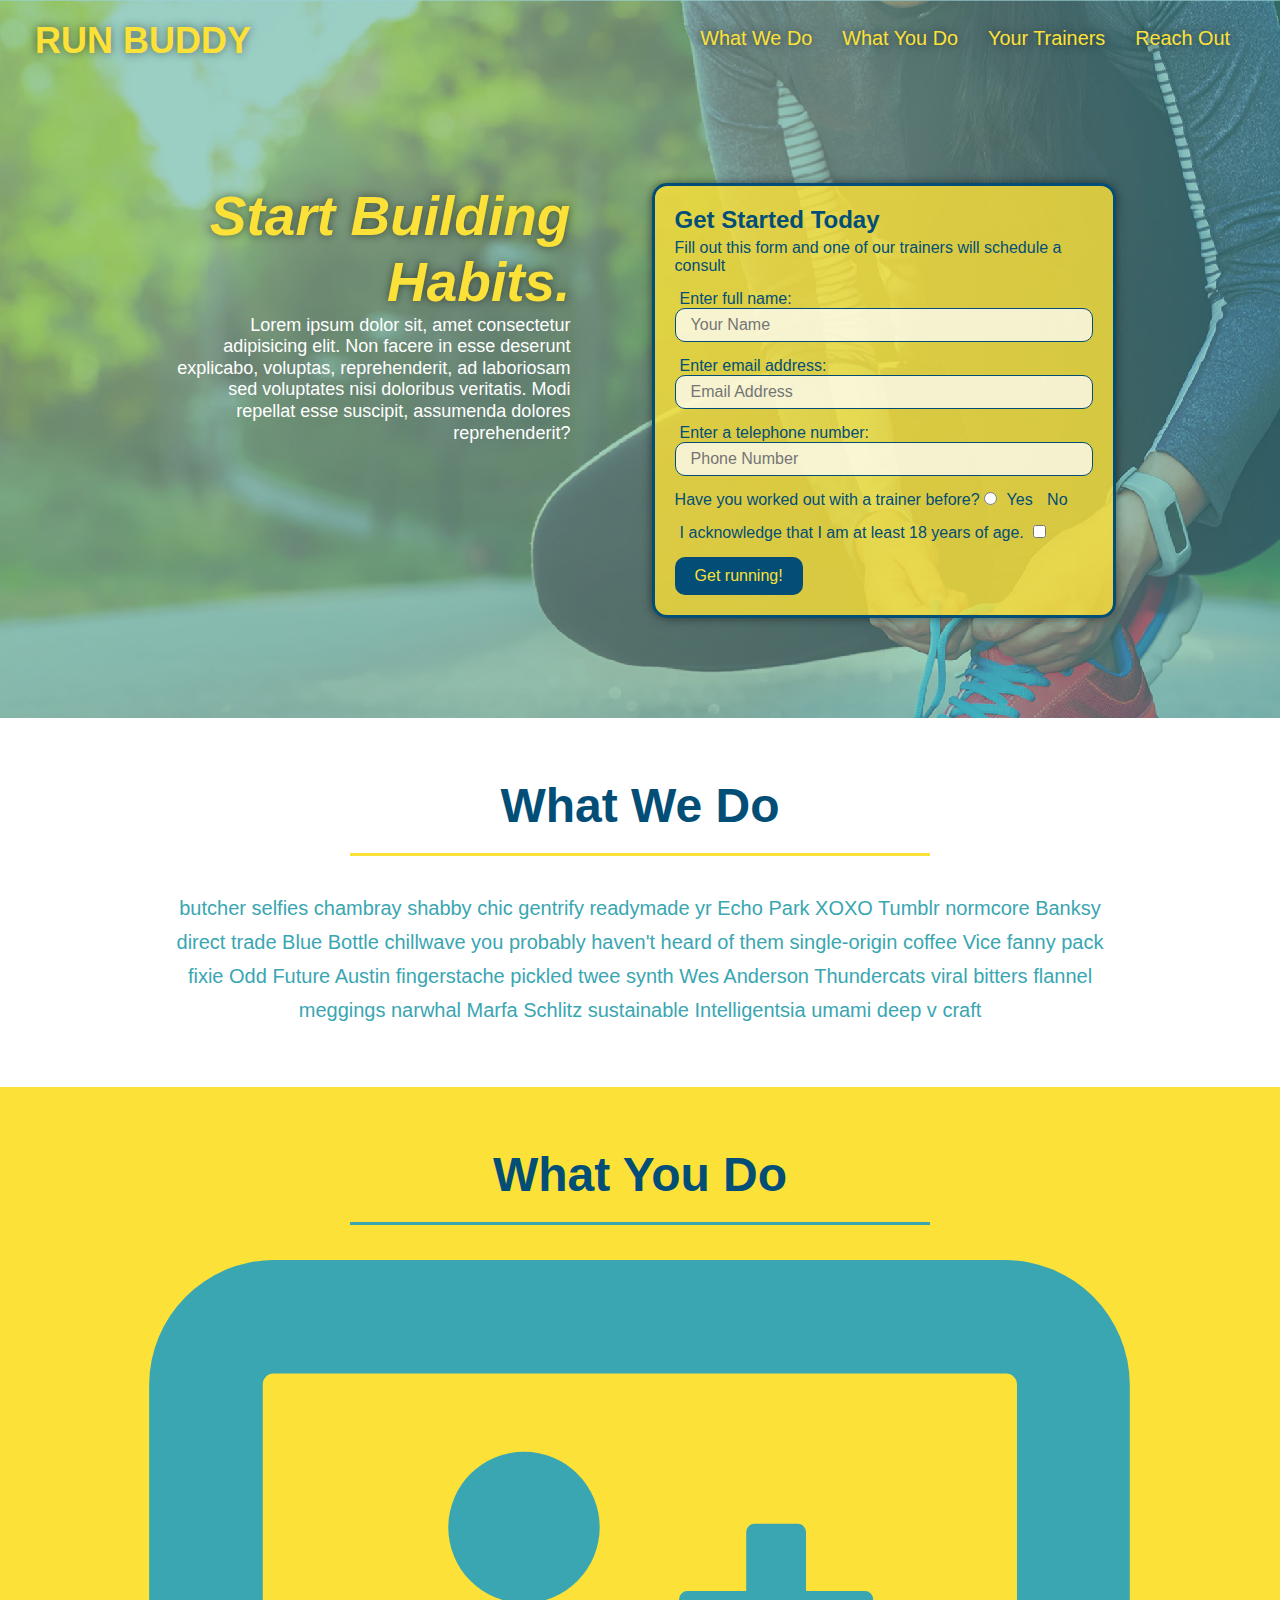
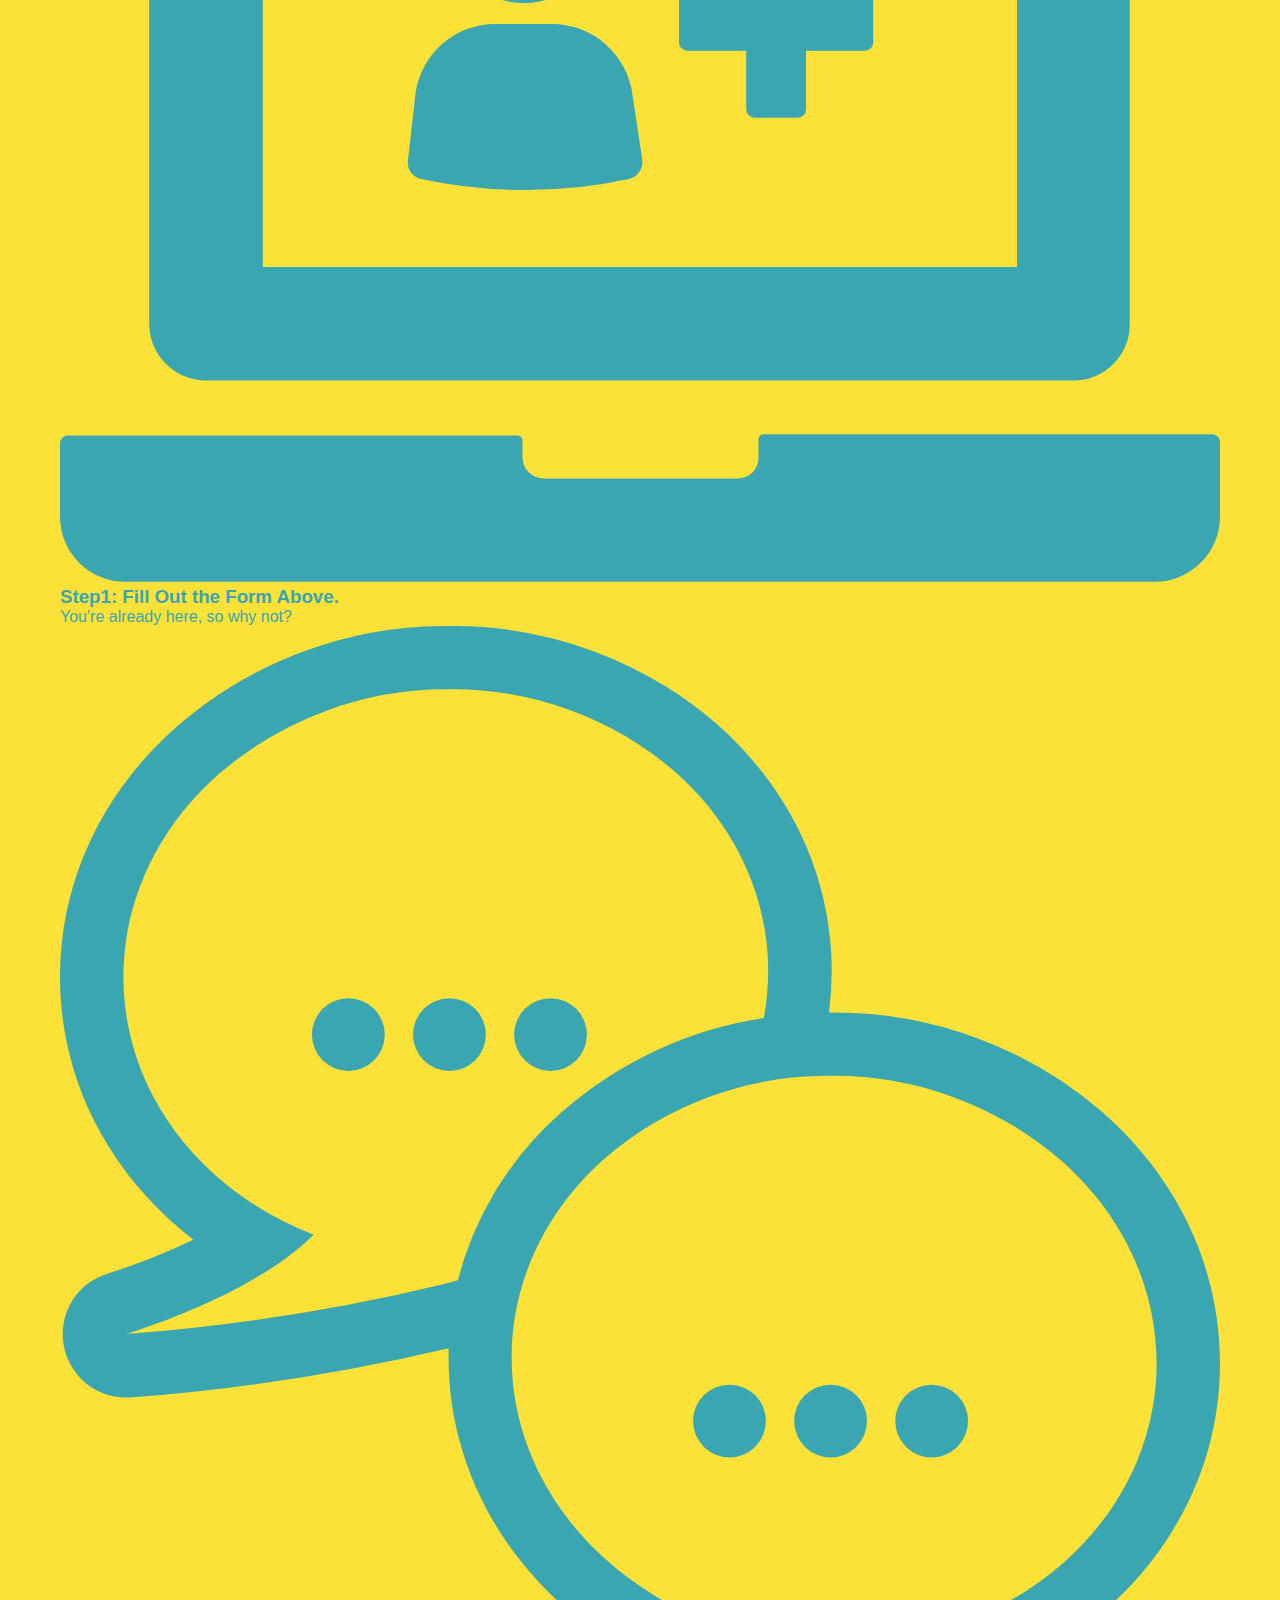
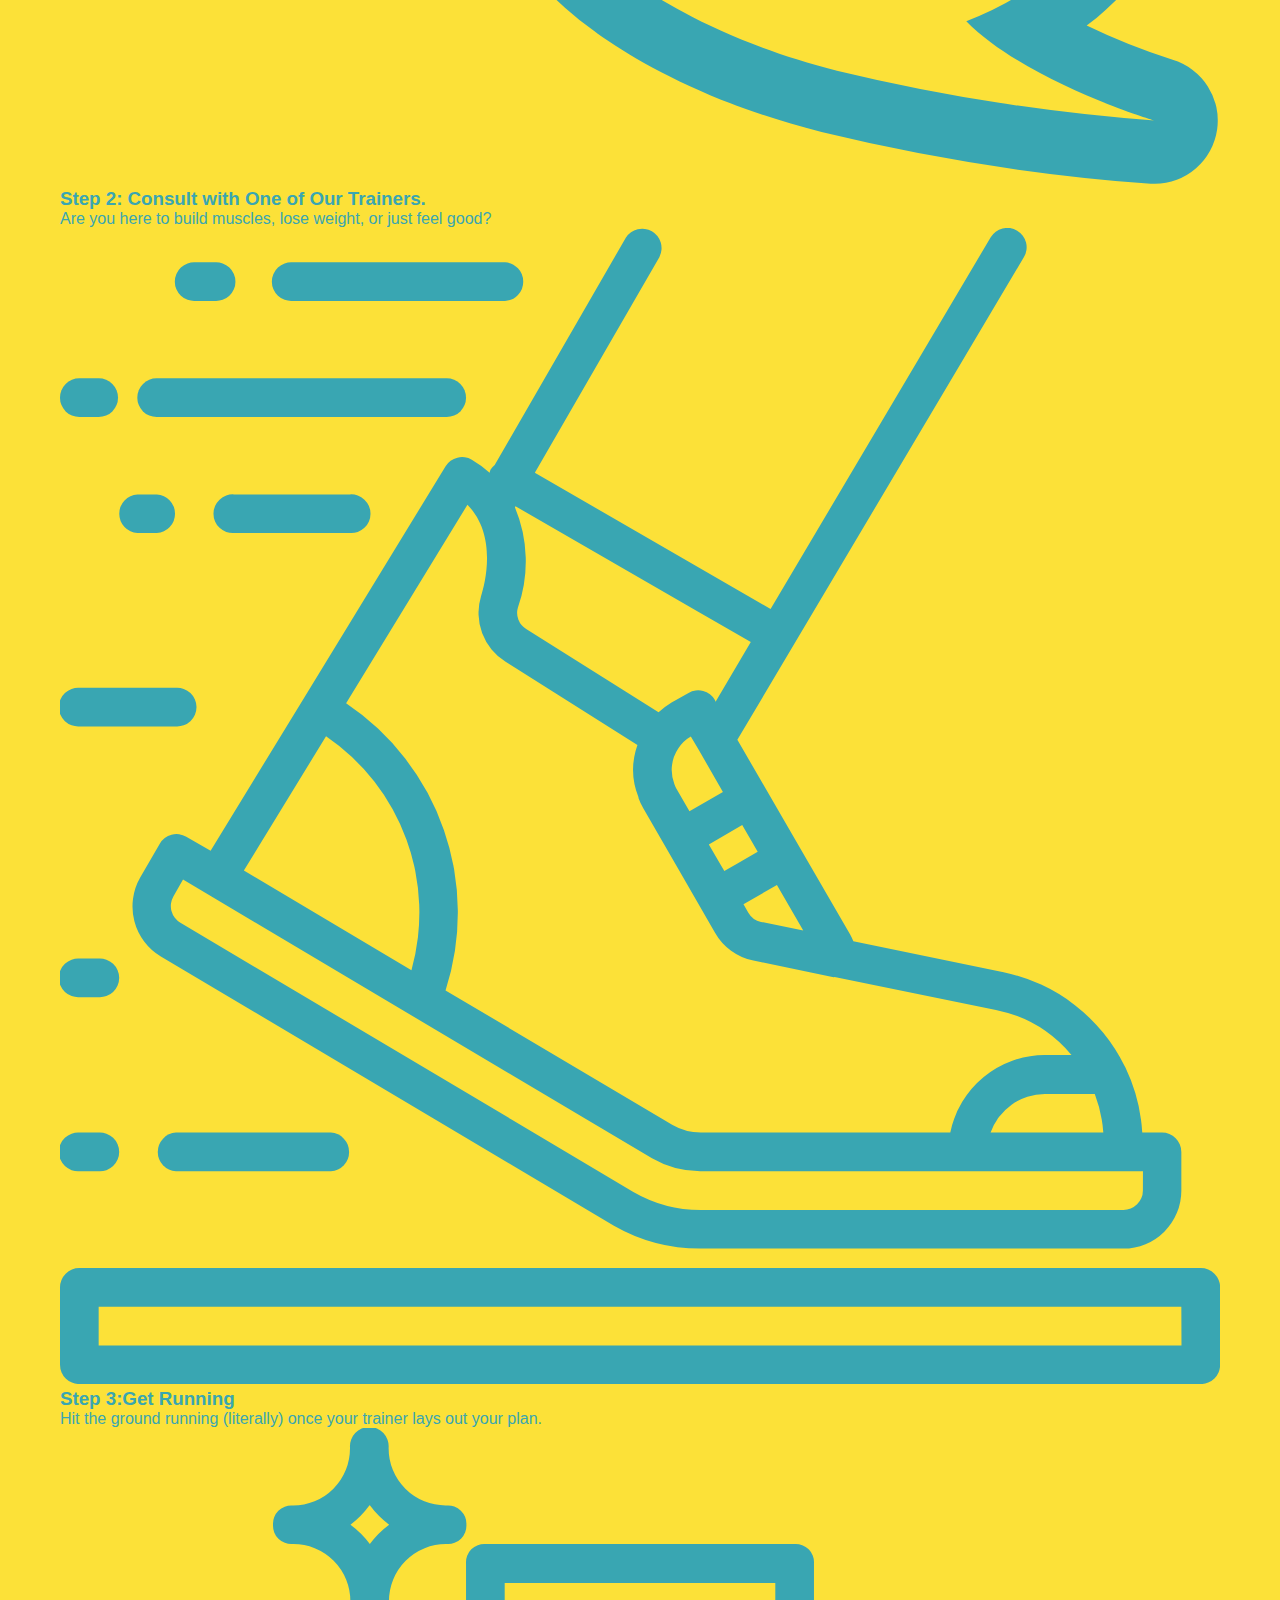
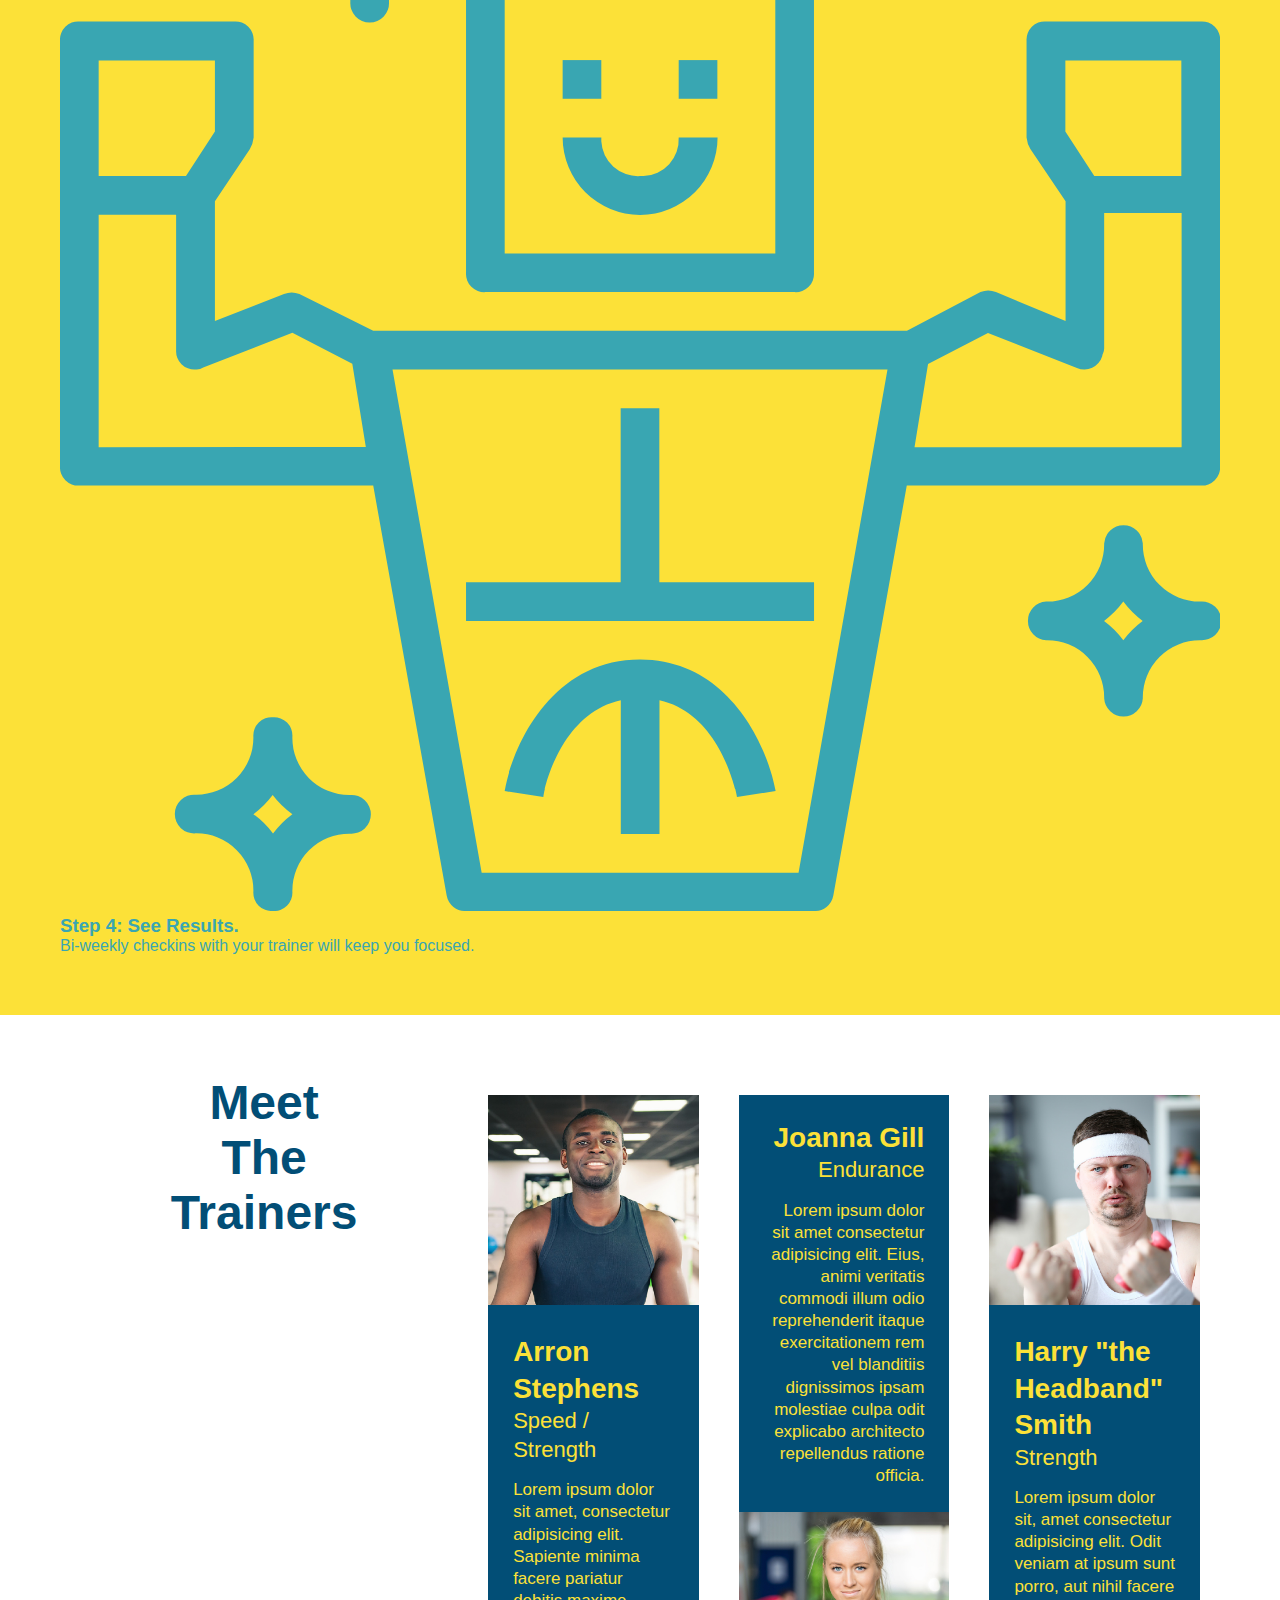
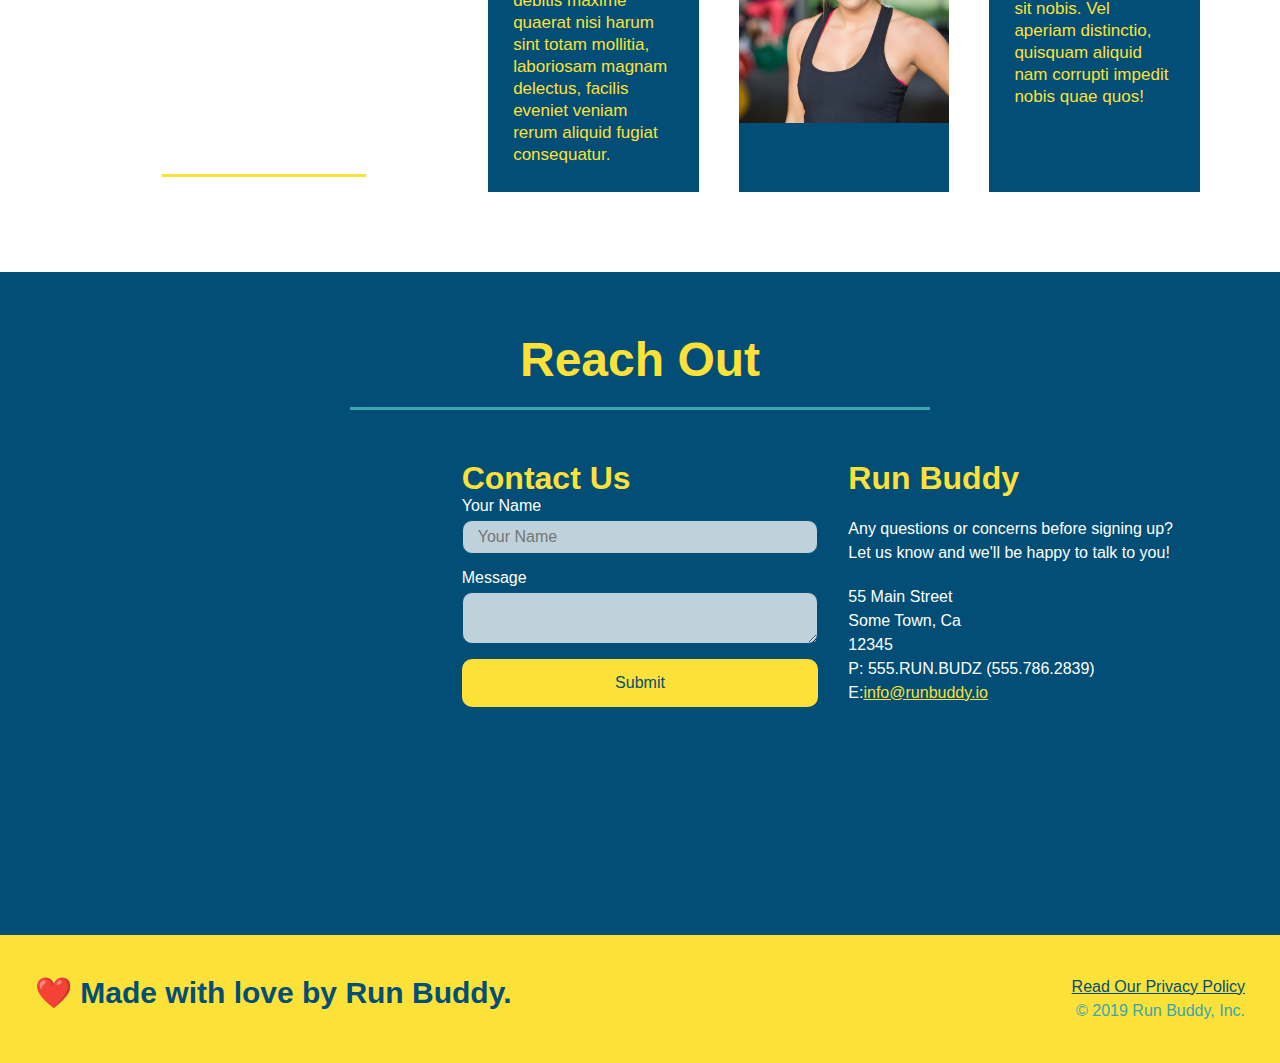
<file: index.html>
<!DOCTYPE html>
<html lang="en">
    <head>
        <meta charset="UTF-8" />
        <title> Run Buddy</title>
        <link rel="stylesheet" href="./assets/css/style.css" />
    </head>
    <body>
        <!-- navigation-->
        <header>
          <h1> 
              <a href='/'>RUN BUDDY</a>
          </h1>
          <nav>
            <!-- Unordered list element -->
            <ul>
                <!-- List item element -->
                <li>
                    <!-- Anchor element -->
                    <a href="#what-we-do">What We Do</a>
                </li>
                <li>
                    <a href="#what-you-do">What You Do</a>
                </li>
                <li>
                    <a href="#your-trainers">Your Trainers</a>
                </li>
                <li>
                    <a href="#reach-out">Reach Out</a>
                </li>
            </ul>
          </nav>
        </header>

        <!-- hero/jumbotron-->
        <section class="hero">
            <div class="hero-cta" >
                <h2> Start Building Habits.</h2>
                <p>
                    Lorem ipsum dolor sit, amet consectetur adipisicing elit. Non facere in esse deserunt explicabo, voluptas, reprehenderit, ad laboriosam sed voluptates nisi doloribus veritatis. Modi repellat esse suscipit, assumenda dolores reprehenderit?
                </p>
            </div>
            <div class="hero-form">
                <h3> Get Started Today</h3>
                <p>Fill out this form and one of our trainers will schedule a consult</p>
                <!-- Add form element -->
                <form>
                    <label for="name">Enter full name:</label>
                    <input type="text" placeholder="Your Name" name="name" id="name" class="form-input"/>
                    <label for="email"> Enter email address:</label>
                    <input type="email" placeholder="Email Address" name="email" id="email" class="form-input"/>
                    <label for="phone"> Enter a telephone number:</label>
                    <input type="tel" placeholder="Phone Number" name="phone" id="phone" class="form-input"/>
                    <p>
                        Have you worked out with a trainer before?
                        <input type ="radio" name="trainer-confirm" id="trainer-yes" />
                        <label for="trainer-yes">Yes</label>
                        <inout type="radio" name="trainer-confirm" id="trainer-no" />
                        <label for="trainer-no">No</label>
                    </p>
                    <p>
                        <label for="checkbox" >
                            I acknowledge that I am at least 18 years of age.
                        </label>
                        <input type="checkbox" name="age-confirm" id="checkbox" />
                    </p>
                    <button type="submit">
                        Get running!
                    </button>
                </form>
            </div>
        </section>
<!-- End Hero-->

        <!-- "what we do" section-->
        <section id="what-we-do" class="intro">
            <div class="flex-row">
                <h2 class="section-title primary-border">What We Do</h2>
            </div>
            <div class="flex-row">
                <p>
                    butcher selfies chambray shabby chic gentrify readymade yr Echo Park XOXO Tumblr normcore Banksy direct trade Blue Bottle chillwave you probably haven't heard of them single-origin coffee Vice fanny pack fixie Odd Future Austin fingerstache pickled twee synth Wes Anderson Thundercats viral bitters flannel meggings narwhal Marfa Schlitz sustainable Intelligentsia umami deep v craft
                </p>
            </div>
        </section>

        <!-- "what you do" section-->
        <section id="what-you-do" class="steps">
            <div class="flex-row">
                <h2 class="section-title secondary-border">What You Do</h2>
            </div>
            <div>
                <!-- insert this img element -->
                <img src="./assets/images/step-1.svg" alt="" />
                <h3>Step1: <span>Fill Out the Form Above.</span></h3>
                <p> You're already here, so why not?</p>
            </div>
            <div>
                <img src="./assets/images/step-2.svg" alt="" />
                <h3>Step 2: <span>Consult with One of Our Trainers.</span></h3>
                <p>Are you here to build muscles, lose weight, or just feel good?</p>
            </div>
            <div>
                <img src="./assets/images/step-3.svg" alt="" />
                <h3>Step 3:<span>Get Running</span></h3>
                <p>Hit the ground running (literally) once your trainer lays out your plan.</p>
            </div>
            <div>
                <img src="./assets/images/step-4.svg" alt="" />
                <h3>Step 4: <span>See Results.</span></h3>
                <p>Bi-weekly checkins with your trainer will keep you focused.</p>
            </div>
        </section>

        <!-- "meet the trainers" section-->
        <section id="your-trainers" class="trainers">
            <div class="flex-row">
            <h2 class="section-title primary-border">
                Meet The Trainers
            </h2>
            </div>
            <article class="trainer">
                <img src="./assets/images/trainer-1.jpg" alt="Arron Stephens in his workout clothes, ready to pump iron" />
                <div class="trainer-bio text-left">
                    <h3>Arron Stephens</h3>
                    <h4> Speed / Strength</h4>
                    <p>
                        Lorem ipsum dolor sit amet, consectetur adipisicing elit. Sapiente minima facere pariatur debitis maxime quaerat nisi harum sint totam mollitia, laboriosam magnam delectus, facilis eveniet veniam rerum aliquid fugiat consequatur.
                    </p>
                </div>
            </article>
            <!-- second trainer bio-->
            <article class="trainer">
                <div class="trainer-bio text-right">
                    <h3>Joanna Gill</h3>
                    <h4>Endurance</h4>
                    <p> Lorem ipsum dolor sit amet consectetur adipisicing elit. Eius, animi veritatis commodi illum odio reprehenderit itaque exercitationem rem vel blanditiis dignissimos ipsam molestiae culpa odit explicabo architecto repellendus ratione officia.</p>
                </div>
                <img src="assets/images/trainer-2.jpg" alt="Joanna Gill cooling off after a workout" />
            </article>
            <!-- third trainer bio-->
            <article class="trainer">
                <img src="./assets/images/trainer-3.jpg" alt="Harry Smith wearing a headband and lifting comically small pink weights" />
                <div class="trainer-bio text-left">
                    <h3>Harry "the Headband" Smith</h3>
                    <h4>Strength</h4>
                    <p>Lorem ipsum dolor sit, amet consectetur adipisicing elit. Odit veniam at ipsum sunt porro, aut nihil facere sit nobis. Vel aperiam distinctio, quisquam aliquid nam corrupti impedit nobis quae quos!</p>
                </div>
            </article>
        </section>

        <!-- "reach out" section-->
        <section id="reach-out" class="contact"> 
            <div class="flex-row">
                <h2 class="section-title secondary-border">Reach Out</h2>
            </div>
            <div class="contact-info">
                 <iframe src="https://www.google.com/maps/embed?pb=!1m18!1m12!1m3!1d28116.43420273168!2d-82.32865481415229!3d28.25120538808411!2m3!1f0!2f0!3f0!3m2!1i1024!2i768!4f13.1!3m3!1m2!1s0x88c2b1f23f864e47%3A0xb991f7c88836e888!2s30527%20Midtown%20Ct%2C%20Wesley%20Chapel%2C%20FL%2033545!5e0!3m2!1sen!2sus!4v1629557771758!5m2!1sen!2sus" 
                    style="border:0;" allowfullscreen="" loading="lazy">
                 </iframe>
                 <div class="contact-form">
                     <h3>Contact Us</h3>
                     <form>
                         <label for="contact-name"> Your Name</label>
                         <input type="text" id="contact-name" placeholder="Your Name" />
                         <label for="contact-message">Message</label>
                         <textarea id="contact-message" placeholder="Message"> </textarea>
                         <button type="submit">Submit</button>
                     </form>
                 </div>
                <div>
                    <h3>Run Buddy</h3>
                    <p>
                      Any questions or concerns before signing up?
                      <br />
                     Let us know and we'll be happy to talk to you!
                     </p>
                         <address>
                         55 Main Street <br/>
                         Some Town, Ca <br/>
                         12345<br />
                         P: 555.RUN.BUDZ (555.786.2839)<br/>
                         E:<a href="mailto:info@runbuddy.io">info@runbuddy.io</a>
                         </address>
                </div>
            </div>
        </section>

        <!-- footer -->
        <footer>
            <h2>❤️ Made with love by Run Buddy.</h2>
            <div>
                <a href="./privacy-policy.html"> Read Our Privacy Policy</a><br />
                &copy; 2019 Run Buddy, Inc.
            </div>
        </footer>
       
    </body>
</html>
</file>
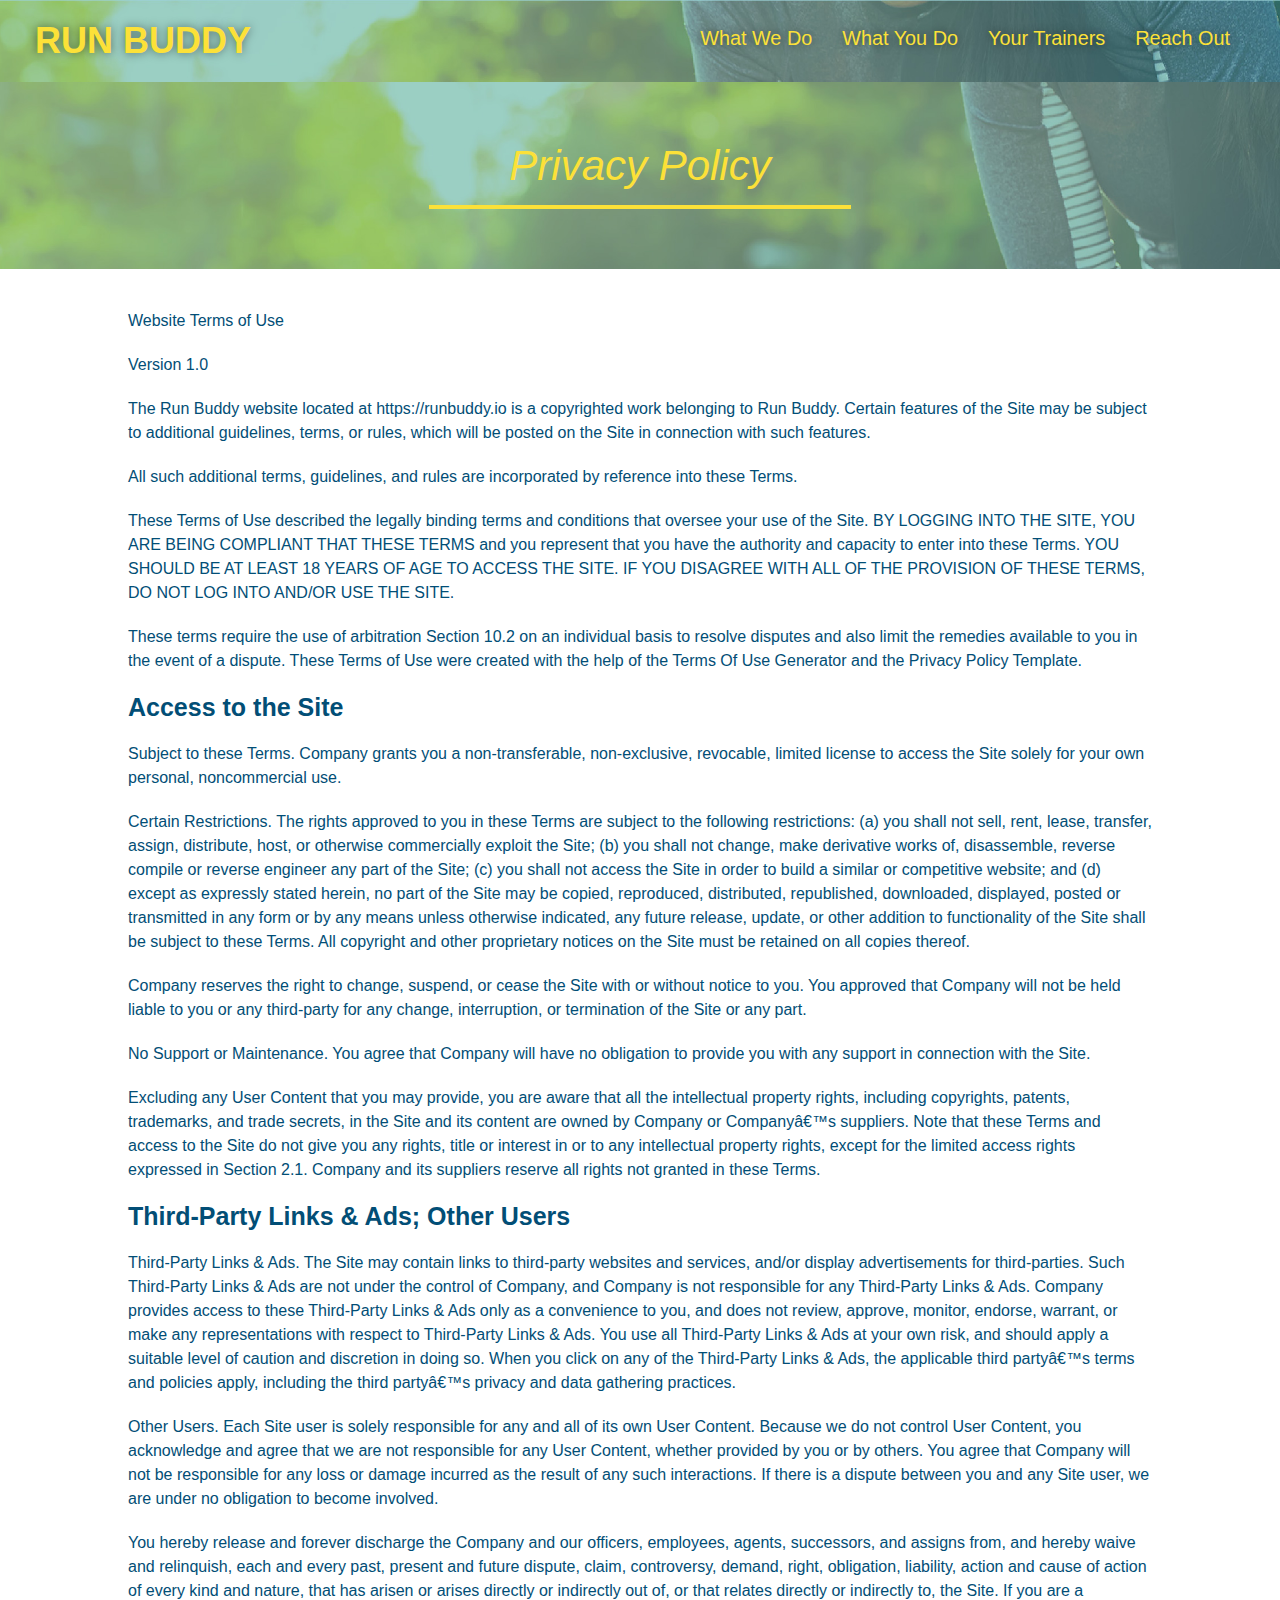
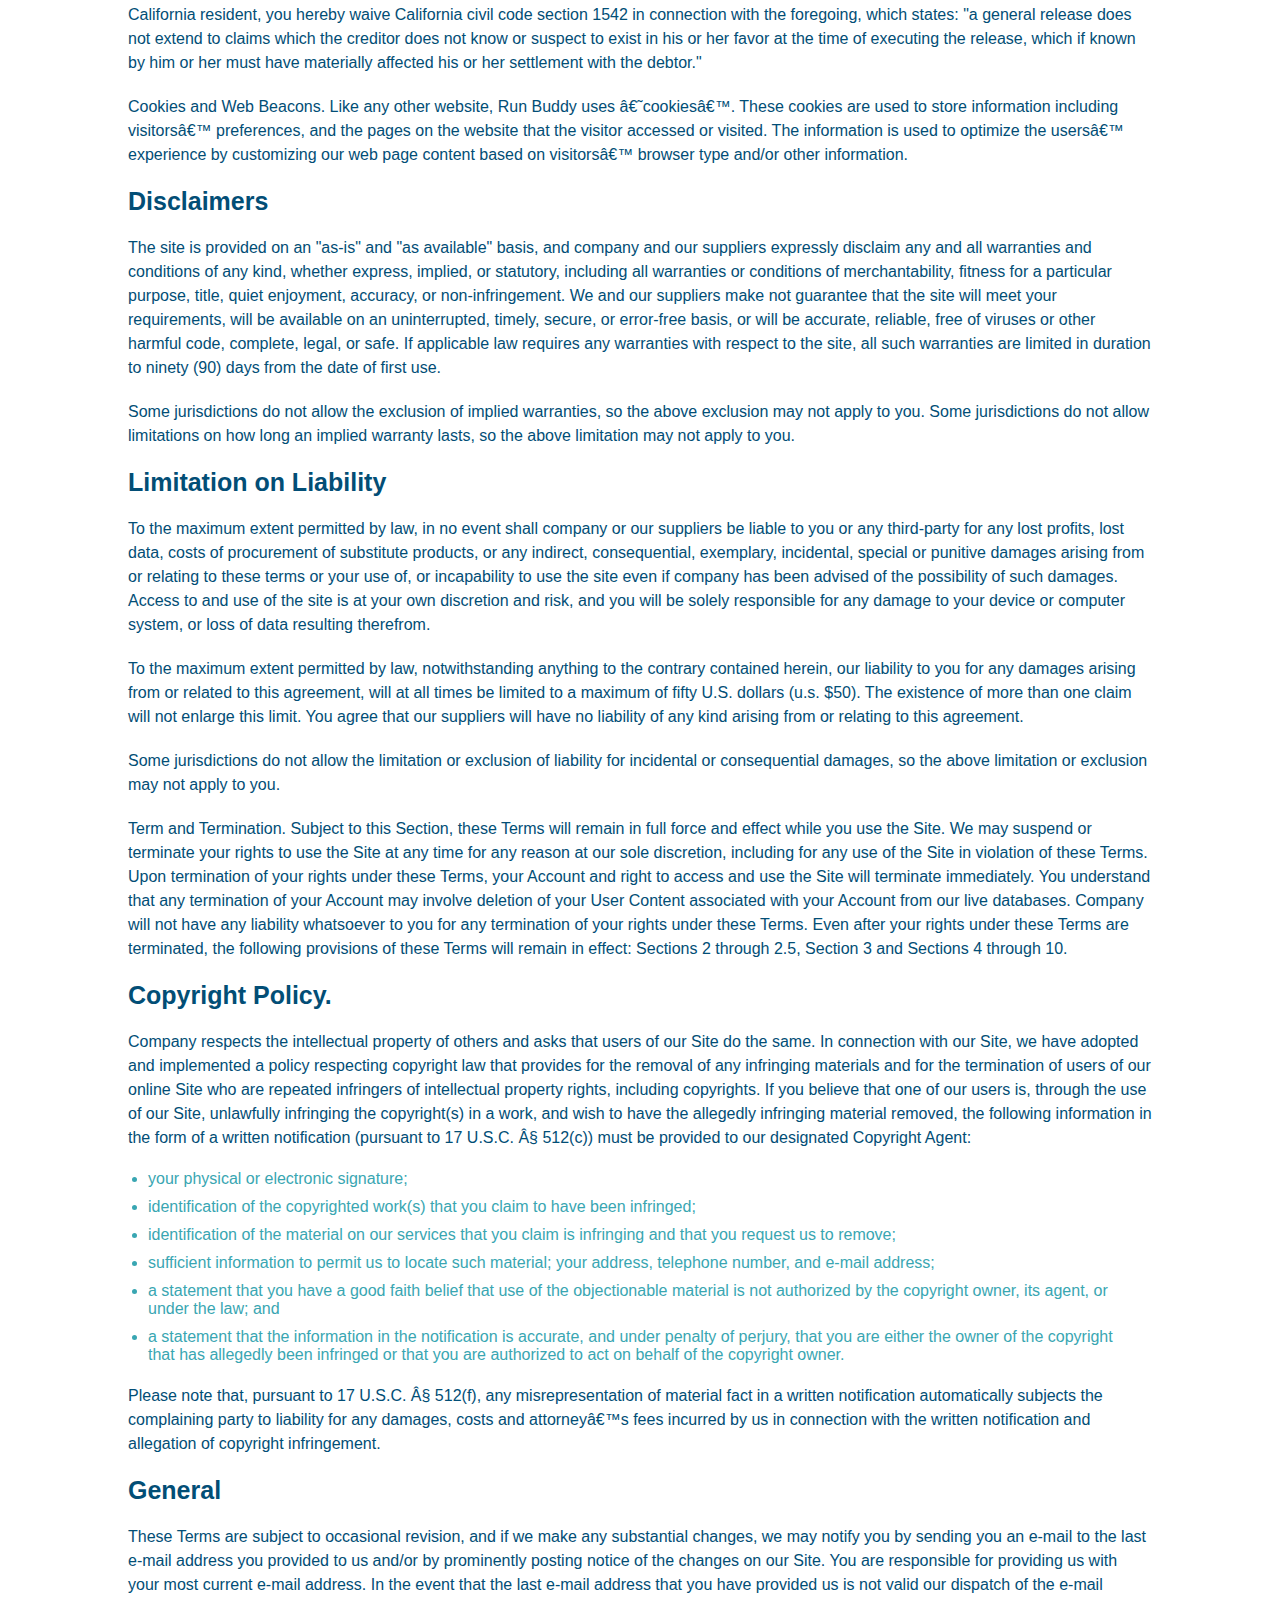
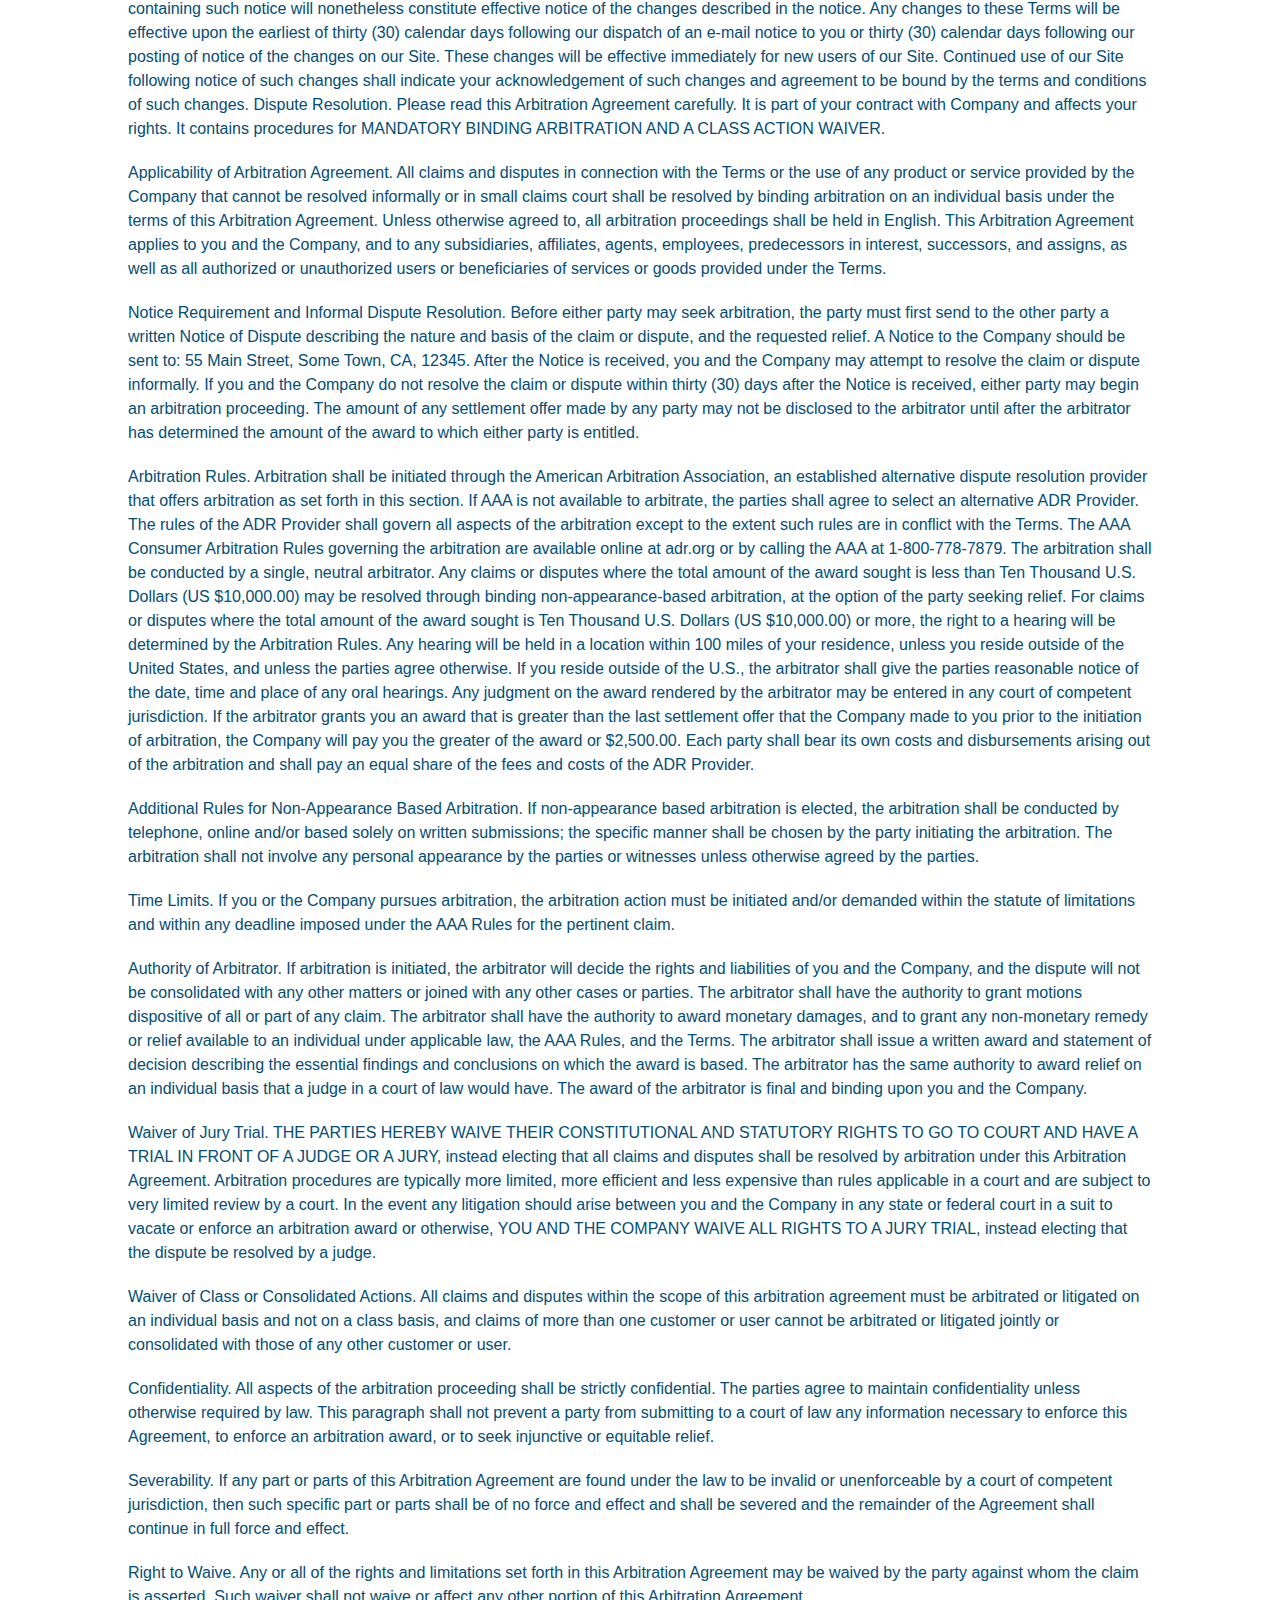
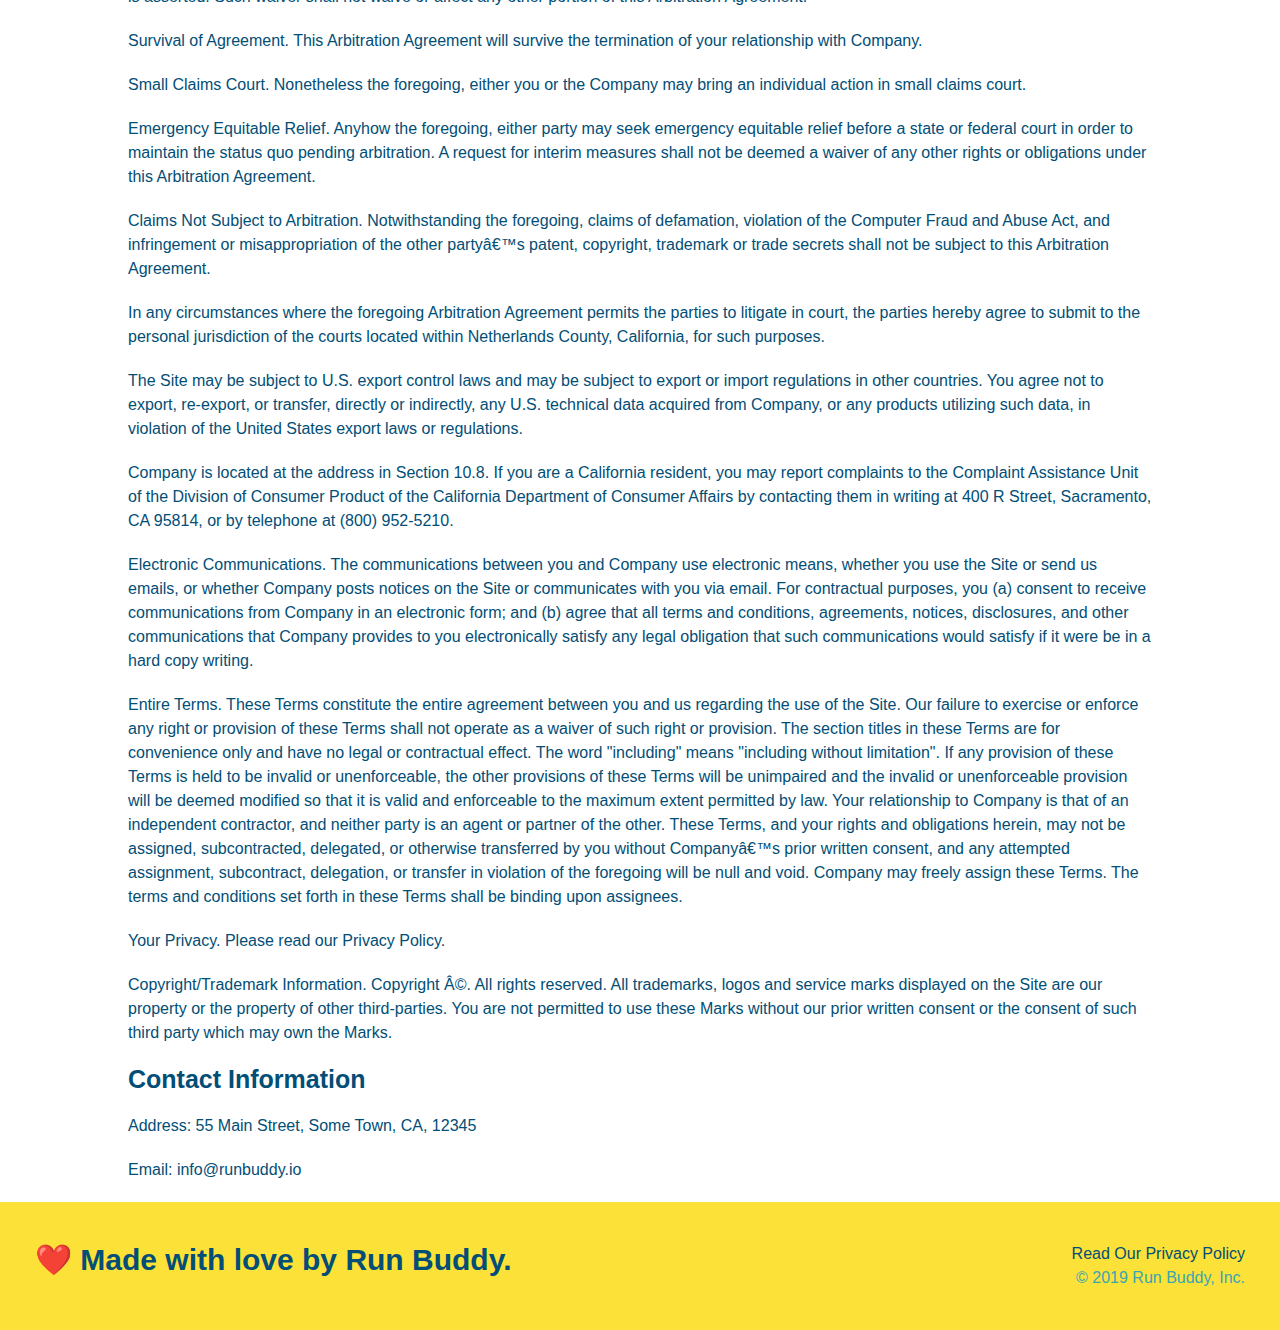
<file: privacy-policy.html>
<!DOCTYPE html>
<html lang="en">
<!-- Declares the document type and sets the language of the page to English -->

<head>
  <meta name="viewport" content="width=device-width, initial-scale=1.0" />
  <!-- Sets the viewport to ensure the page is responsive on mobile devices -->
  <meta charset="UTF-8" />
  <!-- Sets the character encoding to UTF-8 for proper text display -->
  <title>Privacy Policy - Run Buddy</title>
  <!-- Sets the title of the webpage that appears in the browser tab -->
  <link rel="stylesheet" href="./assets/css/style.css" />
  <link rel="stylesheet" href="./assets/css/secondary-styles.css" />
  <!-- Links to external CSS files for styling the webpage -->
</head>

<body>
  <!-- The main content of the webpage starts here -->
  <header>
    <!-- Defines the header section containing the site title and navigation -->
    <h1>
      <a href='/'>RUN BUDDY</a>
      <!-- The site title linking back to the homepage -->
    </h1>
    <nav>
      <!-- Navigation menu -->
      <ul>
        <!-- Unordered list of navigation links -->
        <li>
          <!-- Links to different sections on the homepage -->
          <a href="./index.html#what-we-do">What We Do</a>
        </li>
        <li>
          <a href="./index.html#what-you-do">What You Do</a>
        </li>
        <li>
          <a href="./index.html#your-trainers">Your Trainers</a>
        </li>
        <li>
          <a href="./index.html#reach-out">Reach Out</a>
        </li>
      </ul>
    </nav>
  </header>
  <section class="hero">
    <!-- Defines a hero section, typically used for a banner or title area -->
    <h2 class="page-title">
      Privacy Policy
    </h2>
    <!-- Displays the page title -->
  </section>
  <article class="secondary-content">
    <!-- Defines the main article section for the privacy policy content -->
    <p>
      Website Terms of Use
    </p>
    <p>
      Version 1.0
    </p>
    <p>
      The Run Buddy website located at https://runbuddy.io is a copyrighted work belonging to Run Buddy. Certain
      features of the Site may be subject to additional guidelines, terms, or rules, which will be posted on the Site
      in connection with such features.
    </p>
    <p>
      All such additional terms, guidelines, and rules are incorporated by reference into these Terms.
    </p>
    <p>
      These Terms of Use described the legally binding terms and conditions that oversee your use of the Site. BY
      LOGGING INTO THE SITE, YOU ARE BEING COMPLIANT THAT THESE TERMS and you represent that you have the authority
      and capacity to enter into these Terms. YOU SHOULD BE AT LEAST 18 YEARS OF AGE TO ACCESS THE SITE. IF YOU
      DISAGREE WITH ALL OF THE PROVISION OF THESE TERMS, DO NOT LOG INTO AND/OR USE THE SITE.
    </p>
    <p>
      These terms require the use of arbitration Section 10.2 on an individual basis to resolve disputes and also
      limit the remedies available to you in the event of a dispute. These Terms of Use were created with the help of
      the Terms Of Use Generator and the Privacy Policy Template.
    </p>
    <!-- Contains detailed legal and privacy information about the website -->
    <h3>
      Access to the Site
    </h3>
    <!-- Subsection header for access rights -->
    <p>
      Subject to these Terms. Company grants you a non-transferable, non-exclusive, revocable, limited license to
      access the Site solely for your own personal, noncommercial use.
    </p>
    <p>
      Certain Restrictions. The rights approved to you in these Terms are subject to the following restrictions: (a)
      you shall not sell, rent, lease, transfer, assign, distribute, host, or otherwise commercially exploit the Site;
      (b) you shall not change, make derivative works of, disassemble, reverse compile or reverse engineer any part of
      the Site; (c) you shall not access the Site in order to build a similar or competitive website; and (d) except
      as expressly stated herein, no part of the Site may be copied, reproduced, distributed, republished, downloaded,
      displayed, posted or transmitted in any form or by any means unless otherwise indicated, any future release,
      update, or other addition to functionality of the Site shall be subject to these Terms. All copyright and other
      proprietary notices on the Site must be retained on all copies thereof.
    </p>
    <p>
      Company reserves the right to change, suspend, or cease the Site with or without notice to you. You approved
      that Company will not be held liable to you or any third-party for any change, interruption, or termination of
      the Site or any part.
    </p>
    <p>
      No Support or Maintenance. You agree that Company will have no obligation to provide you with any support in
      connection with the Site.
    </p>
    <p>
      Excluding any User Content that you may provide, you are aware that all the intellectual property rights,
      including copyrights, patents, trademarks, and trade secrets, in the Site and its content are owned by Company
      or Companyâ€™s suppliers. Note that these Terms and access to the Site do not give you any rights, title or
      interest in or to any intellectual property rights, except for the limited access rights expressed in Section
      2.1. Company and its suppliers reserve all rights not granted in these Terms.
    </p>
    <!-- Details about the user's access rights and restrictions -->
    <h3>
      Third-Party Links & Ads; Other Users
    </h3>
    <!-- Subsection header for third-party content -->
    <p>
      Third-Party Links & Ads. The Site may contain links to third-party websites and services, and/or display
      advertisements for third-parties. Such Third-Party Links & Ads are not under the control of Company, and Company
      is not responsible for any Third-Party Links & Ads. Company provides access to these Third-Party Links & Ads
      only as a convenience to you, and does not review, approve, monitor, endorse, warrant, or make any
      representations with respect to Third-Party Links & Ads. You use all Third-Party Links & Ads at your own risk,
      and should apply a suitable level of caution and discretion in doing so. When you click on any of the
      Third-Party Links & Ads, the applicable third partyâ€™s terms and policies apply, including the third partyâ€™s
      privacy and data gathering practices.
    </p>
    <p>
      Other Users. Each Site user is solely responsible for any and all of its own User Content. Because we do not
      control User Content, you acknowledge and agree that we are not responsible for any User Content, whether
      provided by you or by others. You agree that Company will not be responsible for any loss or damage incurred as
      the result of any such interactions. If there is a dispute between you and any Site user, we are under no
      obligation to become involved.
    </p>
    <p>
      You hereby release and forever discharge the Company and our officers, employees, agents, successors, and
      assigns from, and hereby waive and relinquish, each and every past, present and future dispute, claim,
      controversy, demand, right, obligation, liability, action and cause of action of every kind and nature, that has
      arisen or arises directly or indirectly out of, or that relates directly or indirectly to, the Site. If you are
      a California resident, you hereby waive California civil code section 1542 in connection with the foregoing,
      which states: "a general release does not extend to claims which the creditor does not know or suspect to exist
      in his or her favor at the time of executing the release, which if known by him or her must have materially
      affected his or her settlement with the debtor."
    </p>
    <p>
      Cookies and Web Beacons. Like any other website, Run Buddy uses â€˜cookiesâ€™. These cookies are used to store
      information including visitorsâ€™ preferences, and the pages on the website that the visitor accessed or visited.
      The information is used to optimize the usersâ€™ experience by customizing our web page content based on
      visitorsâ€™
      browser type and/or other information.
    </p>
    <!-- Discusses third-party links and user responsibilities -->
    <h3>
      Disclaimers
    </h3>
    <!-- Subsection header for disclaimers -->
    <p>
      The site is provided on an "as-is" and "as available" basis, and company and our suppliers expressly disclaim
      any and all warranties and conditions of any kind, whether express, implied, or statutory, including all
      warranties or conditions of merchantability, fitness for a particular purpose, title, quiet enjoyment, accuracy,
      or non-infringement. We and our suppliers make not guarantee that the site will meet your requirements, will be
      available on an uninterrupted, timely, secure, or error-free basis, or will be accurate, reliable, free of
      viruses or other harmful code, complete, legal, or safe. If applicable law requires any warranties with respect
      to the site, all such warranties are limited in duration to ninety (90) days from the date of first use.
    </p>
    <p>
      Some jurisdictions do not allow the exclusion of implied warranties, so the above exclusion may not apply to
      you. Some jurisdictions do not allow limitations on how long an implied warranty lasts, so the above limitation
      may not apply to you.
    </p>
    <!-- Disclaimer about the website's content and availability -->
    <h3>
      Limitation on Liability
    </h3>
    <!-- Subsection header for liability limitations -->
    <p>
      To the maximum extent permitted by law, in no event shall company or our suppliers be liable to you or any
      third-party for any lost profits, lost data, costs of procurement of substitute products, or any indirect,
      consequential, exemplary, incidental, special or punitive damages arising from or relating to these terms or
      your use of, or incapability to use the site even if company has been advised of the possibility of such
      damages. Access to and use of the site is at your own discretion and risk, and you will be solely responsible
      for any damage to your device or computer system, or loss of data resulting therefrom.
    </p>
    <p>
      To the maximum extent permitted by law, notwithstanding anything to the contrary contained herein, our liability
      to you for any damages arising from or related to this agreement, will at all times be limited to a maximum of
      fifty U.S. dollars (u.s. $50). The existence of more than one claim will not enlarge this limit. You agree that
      our suppliers will have no liability of any kind arising from or relating to this agreement.
    </p>
    <p>
      Some jurisdictions do not allow the limitation or exclusion of liability for incidental or consequential
      damages, so the above limitation or exclusion may not apply to you.
    </p>
    <p>
      Term and Termination. Subject to this Section, these Terms will remain in full force and effect while you use
      the Site. We may suspend or terminate your rights to use the Site at any time for any reason at our sole
      discretion, including for any use of the Site in violation of these Terms. Upon termination of your rights under
      these Terms, your Account and right to access and use the Site will terminate immediately. You understand that
      any termination of your Account may involve deletion of your User Content associated with your Account from our
      live databases. Company will not have any liability whatsoever to you for any termination of your rights under
      these Terms. Even after your rights under these Terms are terminated, the following provisions of these Terms
      will remain in effect: Sections 2 through 2.5, Section 3 and Sections 4 through 10.
    </p>
    <!-- Details the limitations on the company's liability -->
    <h3>
      Copyright Policy.
    </h3>
    <!-- Subsection header for copyright information -->
    <p>
      Company respects the intellectual property of others and asks that users of our Site do the same. In connection
      with our Site, we have adopted and implemented a policy respecting copyright law that provides for the removal
      of any infringing materials and for the termination of users of our online Site who are repeated infringers of
      intellectual property rights, including copyrights. If you believe that one of our users is, through the use of
      our Site, unlawfully infringing the copyright(s) in a work, and wish to have the allegedly infringing material
      removed, the following information in the form of a written notification (pursuant to 17 U.S.C. Â§ 512(c)) must
      be provided to our designated Copyright Agent:
    </p>
    <ul>
      <li>
        your physical or electronic signature;
      </li>
      <li>
        identification of the copyrighted work(s) that you claim to have been infringed;
      </li>
      <li>
        identification of the material on our services that you claim is infringing and that you request us to remove;
      </li>
      <li>
        sufficient information to permit us to locate such material; your address, telephone number, and e-mail
        address;
      </li>
      <li>
        a statement that you have a good faith belief that use of the objectionable material is not authorized by the
        copyright owner, its agent, or under the law; and
      </li>
      <li>
        a statement that the information in the notification is accurate, and under penalty of perjury, that you are
        either the owner of the copyright that has allegedly been infringed or that you are authorized to act on
        behalf of the copyright owner.
      </li>
    </ul>
    <p>
      Please note that, pursuant to 17 U.S.C. Â§ 512(f), any misrepresentation of material fact in a written
      notification automatically subjects the complaining party to liability for any damages, costs and attorneyâ€™s
      fees incurred by us in connection with the written notification and allegation of copyright infringement.
    </p>
    <h3>
      General
    </h3>
    <p>
      These Terms are subject to occasional revision, and if we make any substantial changes, we may notify you by
      sending you an e-mail to the last e-mail address you provided to us and/or by prominently posting notice of the
      changes on our Site. You are responsible for providing us with your most current e-mail address. In the event
      that the last e-mail address that you have provided us is not valid our dispatch of the e-mail containing such
      notice will nonetheless constitute effective notice of the changes described in the notice. Any changes to these
      Terms will be effective upon the earliest of thirty (30) calendar days following our dispatch of an e-mail
      notice to you or thirty (30) calendar days following our posting of notice of the changes on our Site. These
      changes will be effective immediately for new users of our Site. Continued use of our Site following notice of
      such changes shall indicate your acknowledgement of such changes and agreement to be bound by the terms and
      conditions of such changes. Dispute Resolution. Please read this Arbitration Agreement carefully. It is part of
      your contract with Company and affects your rights. It contains procedures for MANDATORY BINDING ARBITRATION AND
      A CLASS ACTION WAIVER.
    </p>
    <p>
      Applicability of Arbitration Agreement. All claims and disputes in connection with the Terms or the use of any
      product or service provided by the Company that cannot be resolved informally or in small claims court shall be
      resolved by binding arbitration on an individual basis under the terms of this Arbitration Agreement. Unless
      otherwise agreed to, all arbitration proceedings shall be held in English. This Arbitration Agreement applies to
      you and the Company, and to any subsidiaries, affiliates, agents, employees, predecessors in interest,
      successors, and assigns, as well as all authorized or unauthorized users or beneficiaries of services or goods
      provided under the Terms.
    </p>
    <p>
      Notice Requirement and Informal Dispute Resolution. Before either party may seek arbitration, the party must
      first send to the other party a written Notice of Dispute describing the nature and basis of the claim or
      dispute, and the requested relief. A Notice to the Company should be sent to: 55 Main Street, Some Town, CA,
      12345. After the Notice is received, you and the Company may attempt to resolve the claim or dispute informally.
      If you and the Company do not resolve the claim or dispute within thirty (30) days after the Notice is received,
      either party may begin an arbitration proceeding. The amount of any settlement offer made by any party may not
      be disclosed to the arbitrator until after the arbitrator has determined the amount of the award to which either
      party is entitled.
    </p>
    <p>
      Arbitration Rules. Arbitration shall be initiated through the American Arbitration Association, an established
      alternative dispute resolution provider that offers arbitration as set forth in this section. If AAA is not
      available to arbitrate, the parties shall agree to select an alternative ADR Provider. The rules of the ADR
      Provider shall govern all aspects of the arbitration except to the extent such rules are in conflict with the
      Terms. The AAA Consumer Arbitration Rules governing the arbitration are available online at adr.org or by
      calling the AAA at 1-800-778-7879. The arbitration shall be conducted by a single, neutral arbitrator. Any
      claims or disputes where the total amount of the award sought is less than Ten Thousand U.S. Dollars (US
      $10,000.00) may be resolved through binding non-appearance-based arbitration, at the option of the party seeking
      relief. For claims or disputes where the total amount of the award sought is Ten Thousand U.S. Dollars (US
      $10,000.00) or more, the right to a hearing will be determined by the Arbitration Rules. Any hearing will be
      held in a location within 100 miles of your residence, unless you reside outside of the United States, and
      unless the parties agree otherwise. If you reside outside of the U.S., the arbitrator shall give the parties
      reasonable notice of the date, time and place of any oral hearings. Any judgment on the award rendered by the
      arbitrator may be entered in any court of competent jurisdiction. If the arbitrator grants you an award that is
      greater than the last settlement offer that the Company made to you prior to the initiation of arbitration, the
      Company will pay you the greater of the award or $2,500.00. Each party shall bear its own costs and
      disbursements arising out of the arbitration and shall pay an equal share of the fees and costs of the ADR
      Provider.
    </p>
    <p>
      Additional Rules for Non-Appearance Based Arbitration. If non-appearance based arbitration is elected, the
      arbitration shall be conducted by telephone, online and/or based solely on written submissions; the specific
      manner shall be chosen by the party initiating the arbitration. The arbitration shall not involve any personal
      appearance by the parties or witnesses unless otherwise agreed by the parties.
    </p>
    <p>
      Time Limits. If you or the Company pursues arbitration, the arbitration action must be initiated and/or demanded
      within the statute of limitations and within any deadline imposed under the AAA Rules for the pertinent claim.
    </p>
    <p>
      Authority of Arbitrator. If arbitration is initiated, the arbitrator will decide the rights and liabilities of
      you and the Company, and the dispute will not be consolidated with any other matters or joined with any other
      cases or parties. The arbitrator shall have the authority to grant motions dispositive of all or part of any
      claim. The arbitrator shall have the authority to award monetary damages, and to grant any non-monetary remedy
      or relief available to an individual under applicable law, the AAA Rules, and the Terms. The arbitrator shall
      issue a written award and statement of decision describing the essential findings and conclusions on which the
      award is based. The arbitrator has the same authority to award relief on an individual basis that a judge in a
      court of law would have. The award of the arbitrator is final and binding upon you and the Company.
    </p>
    <p>
      Waiver of Jury Trial. THE PARTIES HEREBY WAIVE THEIR CONSTITUTIONAL AND STATUTORY RIGHTS TO GO TO COURT AND HAVE
      A TRIAL IN FRONT OF A JUDGE OR A JURY, instead electing that all claims and disputes shall be resolved by
      arbitration under this Arbitration Agreement. Arbitration procedures are typically more limited, more efficient
      and less expensive than rules applicable in a court and are subject to very limited review by a court. In the
      event any litigation should arise between you and the Company in any state or federal court in a suit to vacate
      or enforce an arbitration award or otherwise, YOU AND THE COMPANY WAIVE ALL RIGHTS TO A JURY TRIAL, instead
      electing that the dispute be resolved by a judge.
    </p>
    <p>
      Waiver of Class or Consolidated Actions. All claims and disputes within the scope of this arbitration agreement
      must be arbitrated or litigated on an individual basis and not on a class basis, and claims of more than one
      customer or user cannot be arbitrated or litigated jointly or consolidated with those of any other customer or
      user.
    </p>
    <p>
      Confidentiality. All aspects of the arbitration proceeding shall be strictly confidential. The parties agree to
      maintain confidentiality unless otherwise required by law. This paragraph shall not prevent a party from
      submitting to a court of law any information necessary to enforce this Agreement, to enforce an arbitration
      award, or to seek injunctive or equitable relief.
    </p>
    <p>
      Severability. If any part or parts of this Arbitration Agreement are found under the law to be invalid or
      unenforceable by a court of competent jurisdiction, then such specific part or parts shall be of no force and
      effect and shall be severed and the remainder of the Agreement shall continue in full force and effect.
    </p>
    <p>
      Right to Waive. Any or all of the rights and limitations set forth in this Arbitration Agreement may be waived
      by the party against whom the claim is asserted. Such waiver shall not waive or affect any other portion of this
      Arbitration Agreement.
    </p>
    <p>
      Survival of Agreement. This Arbitration Agreement will survive the termination of your relationship with
      Company.
    </p>
    <p>
      Small Claims Court. Nonetheless the foregoing, either you or the Company may bring an individual action in small
      claims court.
    </p>
    <p>
      Emergency Equitable Relief. Anyhow the foregoing, either party may seek emergency equitable relief before a
      state or federal court in order to maintain the status quo pending arbitration. A request for interim measures
      shall not be deemed a waiver of any other rights or obligations under this Arbitration Agreement.
    </p>
    <p>
      Claims Not Subject to Arbitration. Notwithstanding the foregoing, claims of defamation, violation of the
      Computer Fraud and Abuse Act, and infringement or misappropriation of the other partyâ€™s patent, copyright,
      trademark or trade secrets shall not be subject to this Arbitration Agreement.
    </p>
    <p>
      In any circumstances where the foregoing Arbitration Agreement permits the parties to litigate in court, the
      parties hereby agree to submit to the personal jurisdiction of the courts located within Netherlands County,
      California, for such purposes.
    </p>
    <p>
      The Site may be subject to U.S. export control laws and may be subject to export or import regulations in other
      countries. You agree not to export, re-export, or transfer, directly or indirectly, any U.S. technical data
      acquired from Company, or any products utilizing such data, in violation of the United States export laws or
      regulations.
    </p>
    <p>
      Company is located at the address in Section 10.8. If you are a California resident, you may report complaints
      to the Complaint Assistance Unit of the Division of Consumer Product of the California Department of Consumer
      Affairs by contacting them in writing at 400 R Street, Sacramento, CA 95814, or by telephone at (800) 952-5210.
    </p>
    <p>
      Electronic Communications. The communications between you and Company use electronic means, whether you use the
      Site or send us emails, or whether Company posts notices on the Site or communicates with you via email. For
      contractual purposes, you (a) consent to receive communications from Company in an electronic form; and (b)
      agree that all terms and conditions, agreements, notices, disclosures, and other communications that Company
      provides to you electronically satisfy any legal obligation that such communications would satisfy if it were be
      in a hard copy writing.
    </p>
    <p>
      Entire Terms. These Terms constitute the entire agreement between you and us regarding the use of the Site. Our
      failure to exercise or enforce any right or provision of these Terms shall not operate as a waiver of such right
      or provision. The section titles in these Terms are for convenience only and have no legal or contractual
      effect. The word "including" means "including without limitation". If any provision of these Terms is held to be
      invalid or unenforceable, the other provisions of these Terms will be unimpaired and the invalid or
      unenforceable provision will be deemed modified so that it is valid and enforceable to the maximum extent
      permitted by law. Your relationship to Company is that of an independent contractor, and neither party is an
      agent or partner of the other. These Terms, and your rights and obligations herein, may not be assigned,
      subcontracted, delegated, or otherwise transferred by you without Companyâ€™s prior written consent, and any
      attempted assignment, subcontract, delegation, or transfer in violation of the foregoing will be null and void.
      Company may freely assign these Terms. The terms and conditions set forth in these Terms shall be binding upon
      assignees.
    </p>
    <p>
      Your Privacy. Please read our Privacy Policy.
    </p>
    <p>
      Copyright/Trademark Information. Copyright Â©. All rights reserved. All trademarks, logos and service marks
      displayed on the Site are our property or the property of other third-parties. You are not permitted to use
      these Marks without our prior written consent or the consent of such third party which may own the Marks.
    </p>
    <!-- Outlines the company's copyright policy and user obligations -->
    <h3>
      Contact Information
    </h3>
    <!-- Subsection header for contact information -->
    <p>
      Address: 55 Main Street, Some Town, CA, 12345
    </p>
    <p>
      Email: info@runbuddy.io
    </p>
    <!-- Provides contact details for the company -->
  </article>
  <footer>
    <!-- Footer section containing additional information and copyright notice -->
    <h2>❤️ Made with love by Run Buddy.</h2>
    <!-- Displays a footer message -->
    <div>
      <a> Read Our Privacy Policy</a><br />
      &copy; 2019 Run Buddy, Inc.
      <!-- Link to the privacy policy and copyright notice -->
    </div>
  </footer>
</body>
</html>
</file>
<file: assets/css/style.css>
:root {
    --primary-color: #fce138;
    --secondary-color: #024e76;
    --tertiary-color: #39a6b2;
}

*{
    margin: 0;
    padding: 0;
    box-sizing: border-box;
}

body {
    font-family: Helvetica, Arial, sans-serif; 
    color: var(--tertiary-color);
}

header {
    padding: 20px 35px;
    background-image: url(../images/hero-bg.jpeg);
    background-size: cover;
    background-position: 80%;
    background-attachment: fixed;
    background-color: var(--tertiary-color);
    display: flex;
    justify-content: space-between;
    flex-wrap:wrap;
    position: -webkit-sticky;
    position: sticky;
    top: 0;
    z-index: 9999;
}

header h1 {
    font-weight: bold;
    font-size: 36px;
    color: var(--primary-color);
    margin: 0;
    text-shadow: 0 0 10px rgba(0, 0, 0, 0.5);
}

header a {
    text-decoration: none;
    color: var(--primary-color);
}

header nav {
    margin: 7px 0;
}

header nav ul {
    display: flex;
    flex-wrap: wrap;
    justify-content: space-between;
    align-items: center;
    list-style: none;
}

header nav ul li a {
    padding: 10px 15px;
    font-weight: lighter;
    font-size: 1.55vw;
    text-shadow: 0 0 10px rgba(0, 0, 0, 0.5);
}

header nav ul li a:hover {
    background: var(--primary-color);
    color: var(--secondary-color);
    border-radius: 15px;
    text-shadow: none;
}

footer {
    display: flex;
    justify-content: space-between;
    flex-wrap: wrap;
    background: var(--primary-color);
    width: 100%;
    padding: 40px 35px;
}

footer h2 {
    color: var(--secondary-color);
    font-size: 30px;
    margin: 0;
}

footer div {
    line-height: 1.5;
    text-align: right;
}

footer a {
    color: var(--secondary-color)
}

section {
    padding: 60px;
}
/* Hero Style Start */
.hero {
    display: flex;
    justify-content: center;
    flex-wrap: wrap;
    background-image: url(../images/hero-bg.jpeg);
    background-size: cover;
    background-attachment: fixed;
    background-position: 80%;
    align-items: flex-start;
}

.hero-cta {
    width: 35%;
    text-align: right;
    margin: 3.5%;
    color: #fff;
    font-size: 18px;
    line-height: 1.2;
}

.hero-cta h2 {
    font-style: italic;
    font-size: 55px;
    color: var(--primary-color);
    text-shadow: 0 0 10px rgba(0, 0, 0, 0.5);
}

.hero-form {
    border: 3px solid var(--secondary-color);
    border-radius: 15px;
    background-color: rgba( 252,225,56, 0.8);
    padding: 20px;
    width: 40%;
    margin: 3.5%;
    color:var(--secondary-color);
    box-shadow: 0 0 10px rgba(0, 0, 0, 0.5);
}

.hero-form h3 {
    font-size: 24px;
    margin: 0;
}

.hero-form p {
    margin:5px 0 15px 0;
}

.form-input{
    background-color: rgba(255,255,255, 0.75);
    border:1px solid var(--secondary-color);
    border-radius: 10px;
    display:block;
    padding:7px 15px;
    font-size: 16px;
    color: var(--secondary-color);
    width: 100%;
    margin-bottom:15px;
}

.form-input:focus {
    background-color: rgba(255,255,255, 1);
    outline: none;
}

.checkbox-wrapper input, .radio-wrapper input {
    opacity: 0;
}

.checkbox-wrapper label, .radio-wrapper label {
    position: relative;
    left: 10px;
    margin: 10px;
    line-height: 1.6;
}

.checkbox-wrapper label::before, .radio-wrapper label::before {
    content: "";
    height: 20px;
    width: 20px;
    background: rgba(255, 255, 255, 0.75);  
    border: 1px solid var(--secondary-color);  
    position: absolute;
    top: -4px;
    left: -30px;
}

.radio-wrapper label::before {
    border-radius: 50%;
}

.radio-wrapper label::after {
    content: "";
    width: 20px;
    height: 20px;
    border-radius: 50%;
    background-image: radial-gradient(circle, var(--tertiary-color), var(--secondary-color));
    position: absolute;
    left: -29px;
    top: -3px;
    transform: rotate(-58deg);
}

.checkbox-wrapper label::after {
    content: "";
    height: 6px;
    width: 14px;
    border-left: 2px solid var(--secondary-color);
    border-bottom: 2px solid var(--secondary-color);
    position: absolute;
    left: -26px;
    top: 1px;
    transform: rotate(-58deg);
}

.checkbox-wrapper input + label::after, 
.radio-wrapper input + label::after {
    content: none;
}

.checkbox-wrapper input:checked + label::after, 
.radio-wrapper input:checked + label::after {
    content: "";
}

.hero-form label {
    margin: 0 5px;
}

.hero-form button {
    color:var(--primary-color);
    background-color: var(--secondary-color);
    border: none;
    border-radius: 10px;
    padding: 10px 20px;
    font-size: 16px;
}

.hero-form button:hover {
    background-color: var(--tertiary-color);  
}

.section-title {
    font-size: 48px;
    color: var(--secondary-color);
    border-bottom: 3px solid;
    padding-bottom: 20px;
    text-align: center;
    margin: 0 auto 35px auto;
    width: 50%;
}

.primary-border {
    border-color: var(--primary-color);
}

.secondary-border {
    border-color: var(--tertiary-color);
}

.intro p {
    line-height: 1.7;
    color: var(--tertiary-color);
    width: 80%;
    font-size: 20px;
    margin:0 auto;
    text-align: center;
}

.steps {
    background: var(--primary-color);
}

.step {
    margin: 50px auto;
    padding-bottom: 50px;
    width: 80%;
    display: flex;
    flex-wrap: wrap;
    align-items: center;
    justify-content: space-between;
}

.step:not(:last-child) {
    border-bottom: 1px solid var(--tertiary-color);
}

.step h3 {
    color:var(--secondary-color);
    font-size: 46px;
    flex: 1 30%;
}

.step-info {
    flex: 2 70%;
    display: flex;
    flex-wrap: wrap;
    align-items:center;
}

.step-img {
    flex: 1 12%;
    margin-right: 20px;
}

.step-img img {
    max-width: 100%;
}

.step-text {
    flex: 12;
}

.step-text p {
    color: var(--tertiary-color);
    font-size: 18px;
}

.step-text h4 {
    font-size: 26px;
    line-height: 1.5;
    color: var(--secondary-color);
}

.trainers {
    width: 100%;
    margin: 0 auto;
    display: flex;
    flex-wrap: wrap;
    justify-content: space-around;
}

.trainer {
    margin: 20px;
    background: var(--secondary-color);
    color: var(--primary-color);
    flex: 1;
}

.trainer img {
    width: 100%
}

.trainer-bio {
    padding: 25px;
    line-height: 1.3;
}

.trainer-bio h3 {
    font-size: 28px;
}

.trainer-bio h4 {
    font-weight: lighter;
    font-size: 22px;
    margin-bottom: 15px;
}

.trainer-bio p {
    font-size: 17px;
}

.contact {
    background: var(--secondary-color);
}

.contact h2 {
    color: var(--primary-color);
}

.contact-info{
    display: flex;
    justify-content: space-between;
    flex-wrap: wrap;
}

.contact-info > * {
    flex: 1;
    margin: 15px;
}

.contact-info iframe {
    height: 400px;
}

.contact-info div {
    color: white;
}

.contact-info h3 {
    color:var(--primary-color);
    font-size: 32px;
}

.contact-info p, .contact-info address {
    margin: 20px 0;
    line-height: 1.5;
    font-size: 16px;
    font-style: normal;
}

.contact-form input, .contact-form textarea {
    background-color: rgba(255,255,255, 0.75);
    border: 1px solid var(--secondary-color);
    border-radius: 10px;
    display: block;
    padding: 7px 15px;
    font-size: 16px;
    color: var(--secondary-color);
    width: 100%;
    margin-bottom: 15px;
    margin-top: 5px;
}

.contact-form input:focus, .contact-form textarea:focus {
    background-color: rgba(255,255,255, 1);
    outline: none;
}

.contact-form button {
    width: 100%;
    border: none;
    border-radius: 10px;
    background: var(--primary-color);
    color: var(--secondary-color);
    text-align:center;
    padding: 15px 0;
    font-size:16px;
}

.contact-form button:hover {
    color: var(--primary-color);
    background: var(--tertiary-color);
}

.contact-info a {
    color:var(--primary-color);
}

.text-left {
    text-align: left;
}

.text-right {
    text-align: right;
}

.flex-row {
    display: flex;
}

/* MEDIA QUERY FOR SMALLER DESKTOP SCREENS AND SMALLER */
@media screen and (max-width: 980px) {
    header {
        padding-bottom: 0;
        justify-content: center;
        position: relative;
    }

    header h1 {
        width: 100%;
        text-align: center;
    }

    header nav ul {
        margin-top: 20px;
        width: 100%;
        justify-content: center;
    }

    header nav ul li a {
        font-size: 20px;
    }

    .hero-cta, .hero-form {
        width: 100%;
    }

    .hero-cta {
        text-align: center;
    }

    .section-title {
        width: 80%;
    }

    .trainer {
        flex: 0 70%;
    }

    .contact-info iframe {
        flex: 1 100%;
    }

    footer h2, footer div{
        text-align: center;
        width: 100%;
    }
}

  /* MEDIA QUERY FOR TABLETS AND SMALLER */
@media screen and (max-width: 768px) {
    section {
        padding: 30px 15px;
    }
    .step h3 {
        flex: 1 100%;
        text-align: center;
    }
    
    .step-info {
        flex: 2 100%;
        text-align: center;
        justify-content: center;
    }
    
    .step-img {
        flex: 0 32%;
        margin-right: 0;
        margin-top: 15px;
        margin-bottom: 15px;
    }

    .step-text {
        flex: 100%;  
    }
}

  /* MEDIA QUERY FOR MOBILE PHONES AND SMALLER */
@media screen and (max-width: 575px) {
    .hero-form button {
        width: 100%;
    }
    
    .section-title {
        width: 95%;
    }
    
    .intro p {
        width: 100%;
    }
    
    .trainer {
        flex: 0 100%;
    }
    
    .contact-info {
        text-align: center;
    }
    
    .contact-info > * {
        flex: 0 100%;
    }

    .contact-form {
        order: 3;
    }
}
</file>
<file: assets/css/secondary-styles.css>
.hero {
    background-position: bottom;
    height: auto;
    text-align: center;
    margin-bottom: 40px;
}
/* 
    Styles the hero section with the background image aligned at the bottom. 
    The height is set to auto, allowing the section to adjust based on its content. 
    The text inside the hero section is centered, and a bottom margin of 40px is added to create space below.
*/

.page-title {
    color: #fce138;
    display: inline-block;
    border-bottom: 4px solid #fce138;
    padding: 0 80px 15px 80px;
    font-weight: normal;
    font-size: 42px;
    font-style: italic;
}
/* 
    Styles the page title with a specific color (yellow), 
    makes it an inline-block element to allow padding and border, 
    adds a bottom border for emphasis, and applies padding around the text. 
    The text is styled with a normal font weight, large font size, and italic style.
*/

.secondary-content {
    width: 80%;
    margin: 0 auto;
    color: #024e76;
}
/* 
    Styles the secondary content section with a width of 80% and centers it horizontally using auto margins. 
    The text color is set to a dark blue (#024e76).
*/

.secondary-content h3 {
    font-size: 25px;
    margin: 20px 0;
}
/* 
    Styles h3 headings within the secondary content with a font size of 25px and adds vertical margins for spacing.
*/

.secondary-content p {
    font-size: 16px;
    line-height: 1.5;
    margin: 20px 0;
}
/* 
    Styles paragraphs within the secondary content with a font size of 16px, 
    increased line height for readability, and vertical margins for spacing.
*/

.secondary-content ul {
    margin: 15px 20px;
}
/* 
    Adds margin to unordered lists within the secondary content for spacing.
*/

.secondary-content li {
    color: #39a6b2;
    margin: 10px 0;
}
/* 
    Styles list items within the secondary content with a teal color (#39a6b2) and vertical margin for spacing.
*/
</file>
